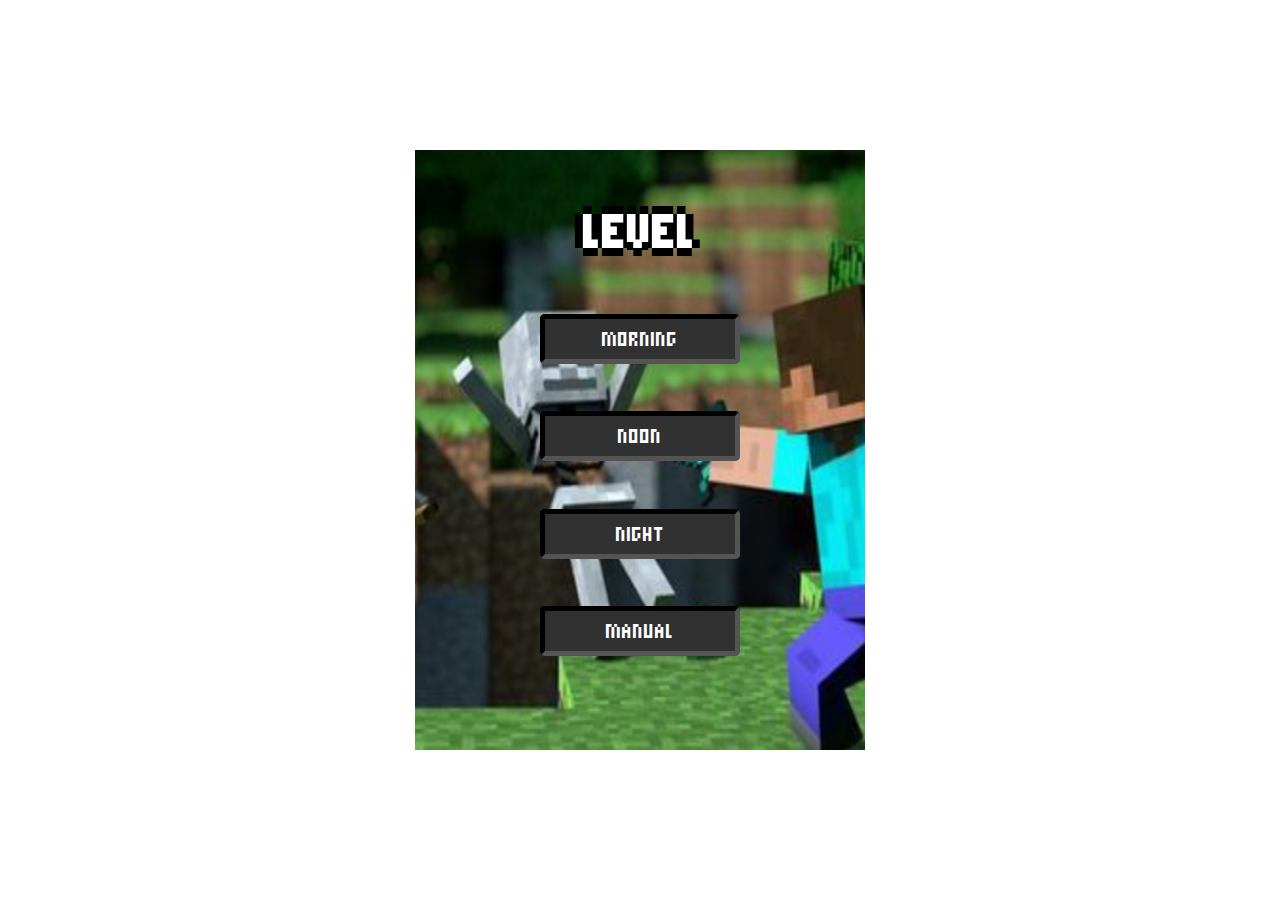
<file: game.html>
<!DOCTYPE html>
<html lang="en">
  <head>
    <link
      href="https://fonts.googleapis.com/css2?family=Micro+5&display=swap"
      rel="stylesheet"
    />
    <link
      href="https://fonts.googleapis.com/css2?family=Sunflower:wght@300&display=swap"
      rel="stylesheet"
    />
    <link href="./style/game.css" type="text/css" rel="stylesheet" />
    <title>game</title>
  </head>
  <body>
    <div id="main">
      <img src="./img/game.png" />
      <div id="btn-wrap">
        <p id="level-title">LEVEL</p>
        <button><a href="levelScenario.html?value=1">MORNING</a></button>
        <button><a href="levelScenario.html?value=2">NOON</a></button>
        <button><a href="levelScenario.html?value=3">NIGHT</a></button>
        <button><a href="rank.html">MANUAL</a></button>
        </p>
      </div>
    </div>
  </body>
</html>
</file>
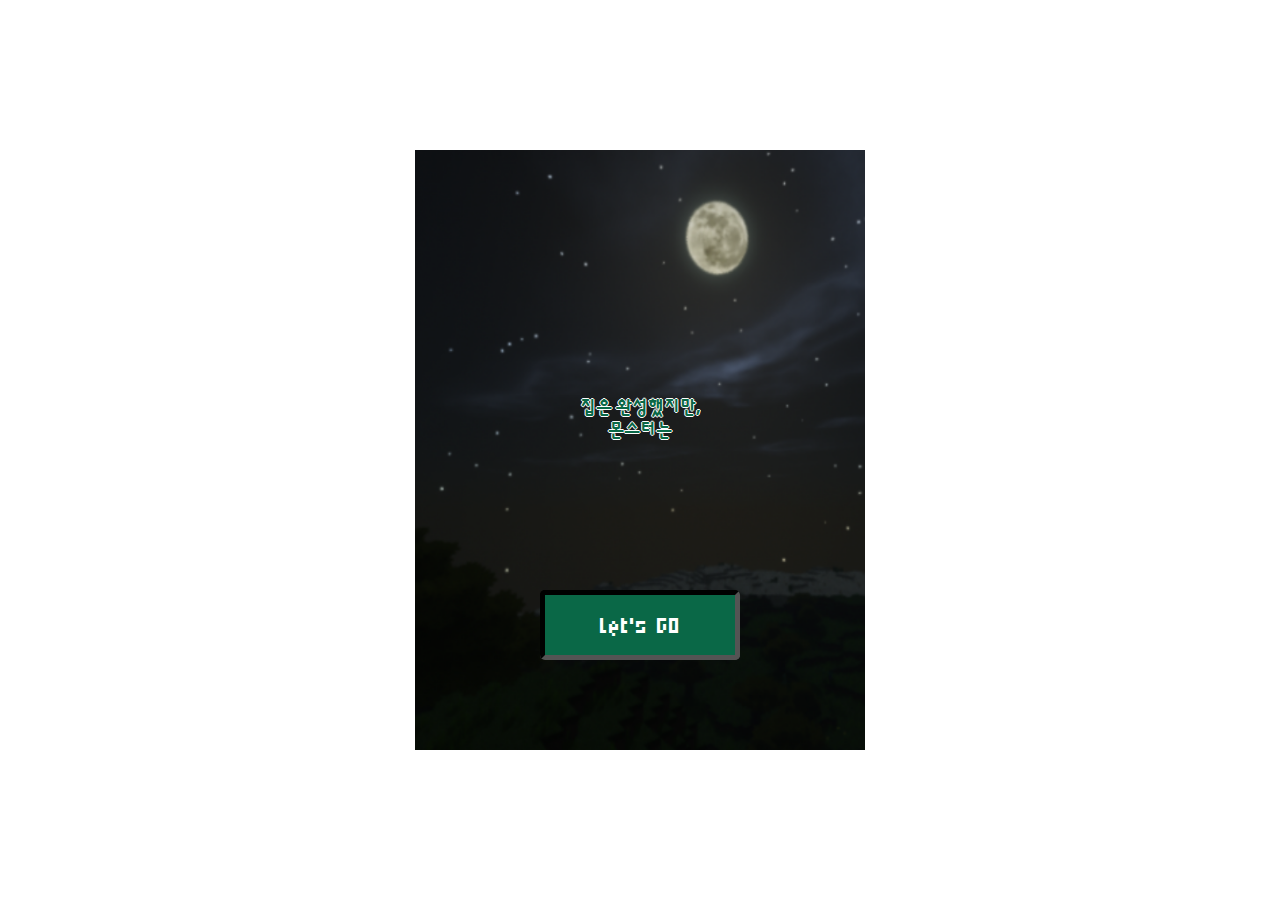
<file: levelScenario.html>
<!DOCTYPE html>
<html>
  <head>
    <link
      href="https://fonts.googleapis.com/css2?family=Sunflower:wght@300&display=swap"
      rel="stylesheet"
    />

    <link
      href="https://fonts.googleapis.com/css2?family=Micro+5&display=swap"
      rel="stylesheet"
    />
    <style>
      body,
      html {
        height: 100%;
        margin: 0;
        display: flex;
        justify-content: center;
        align-items: center;
      }
      .container {
        position: relative;
        width: 450px;
        height: 600px;
      }
      .container img {
        width: 100%;
        height: 100%;
        position: absolute;
        z-index: -1;
      }
      .container p {
        font-family: "Sunflower", sans-serif;
        font-size: 40px;
        font-weight: 800;
        font-size: 18px;
        position: absolute;
        top: 45%;
        left: 50%;
        transform: translate(-50%, -50%);
        color: #0a6847;
        width: 90%;
        text-align: center;
        margin: 0;
        text-shadow: -1px 0px white, 0px 1px white, 1px 0px white,
          0px -1px white;
      }
      a {
        text-decoration: none;
        color: white;
      }
      #skip {
        position: absolute;
        top: 440px;
        left: 125px;
        width: 200px;
        height: 70px;
        font-size: 33px;
        font-family: "Micro 5", sans-serif;
        border: 5px inset black;
        border-radius: 5px;
        background-color: #0a6847;
      }
    </style>
  </head>
  <body>
    <div class="container">
      <img id="scenBg" src="img/level1bg.png" />
      <p id="typewriter1" style="display: none">
        해가&nbsp;떠있는&nbsp;동안&nbsp;몬스터가&nbsp;없으니<br />편하게&nbsp;재료를&nbsp;확보해&nbsp;보러&nbsp;가볼까!!
      </p>
      <p id="typewriter2" style="display: none">
        해가&nbsp; 저물어 &nbsp;가면서 &nbsp;어둠이&nbsp; 내리기&nbsp;
        시작했어.<br />&nbsp;몬스터가&nbsp;등장하기&nbsp;전에&nbsp;서둘러서&nbsp;벽돌을&nbsp;수집해야겠어..
      </p>
      <p id="typewriter3" style="display: none">
        밖에&nbsp;몬스터가&nbsp;활동을&nbsp;시작해&nbsp;위험해졌어<br />절대,&nbsp;틀켜선&nbsp;안돼..
      </p>
      <p id="typewriter4" style="display: none">
        집은&nbsp;완성했지만,<br />몬스터는&nbsp;끊임없이&nbsp;집&nbsp;주변을&nbsp;돌아다니고&nbsp;있어...
      </p>
      <button id="skip">
        <a id="bulink" href="index.html?value=1">Let's GO</a>
      </button>
    </div>

    <script type="text/javascript" src="levelScenario.js"></script>
  </body>
</html>
</file>
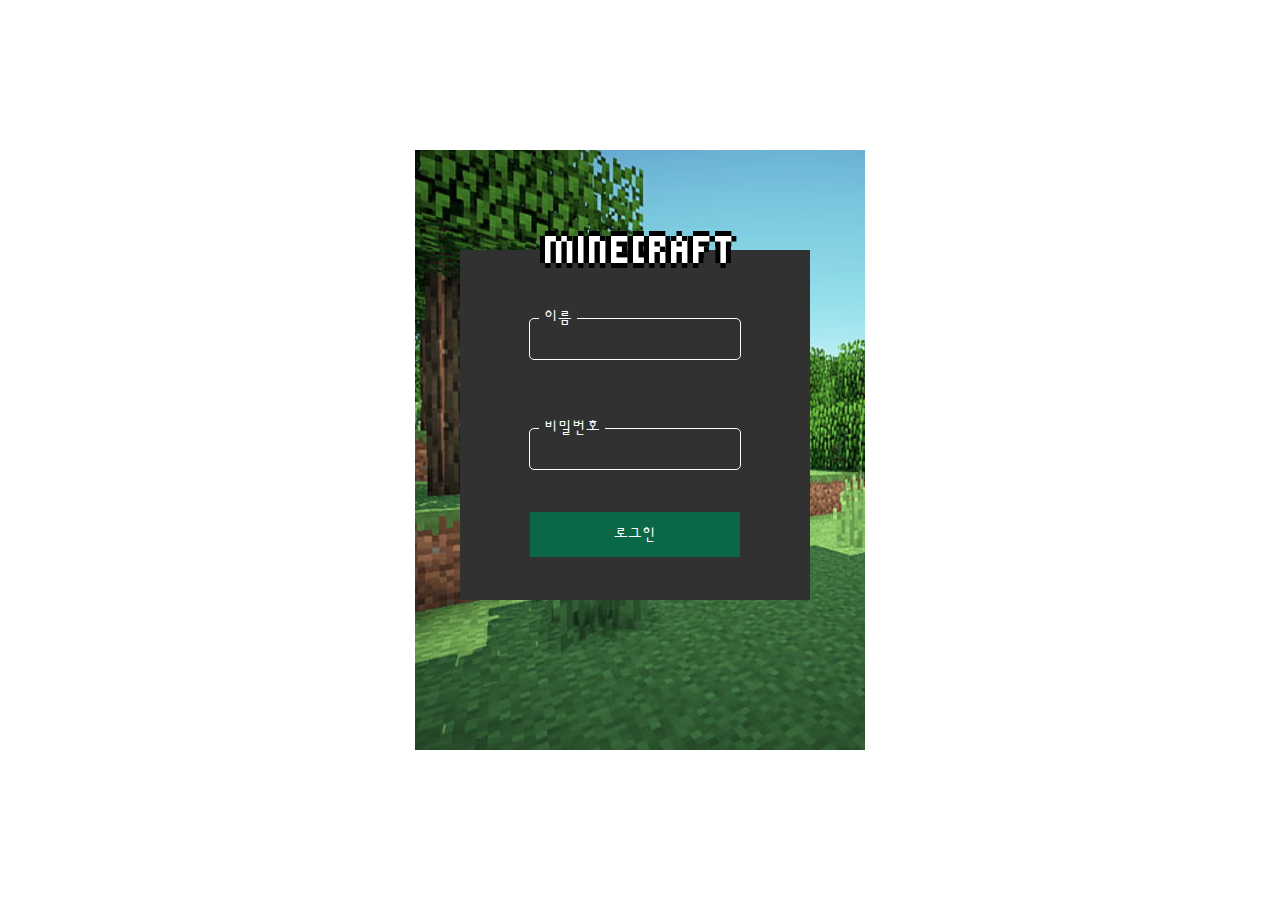
<file: loginpage.html>
<!DOCTYPE html>
<html lang="en">
<head>
  <link href="./style/loginpage.css" type="text/css" rel="stylesheet" />
  <link href="https://fonts.googleapis.com/css2?family=Sunflower:wght@300&display=swap" rel="stylesheet" />
  <link href="https://fonts.googleapis.com/css2?family=Micro+5&display=swap" rel="stylesheet" />
  <title>Login</title>
  <script>
    function login() {
      var name = document.getElementById('name').value;
      var password = document.getElementById('password').value;

      if (name && password) {
        localStorage.setItem('userName', name);
        localStorage.setItem('userPassword', password);
        alert('Login Successful');
        setTimeout(function() {
          window.location.href = 'main.html';
        });
      } else {
        alert('Please enter both name and password.');
      }
    }
  </script>
</head>
<body>
  <div id="main">
    <img src="./img/loginpage.png" />
    <div id="login-wrap">
      <p id="login-title">MINECRAFT</p>
      <div class="input-wrap">
        <input type="text" id="name" />
        <label for="name">이름</label>
      </div>
      <div class="input-wrap">
        <input type="password" id="password" />
        <label for="password">비밀번호</label>
      </div>
      <button onclick="login()">로그인</button>
    </div>
  </div>
</body>
</html>
</file>
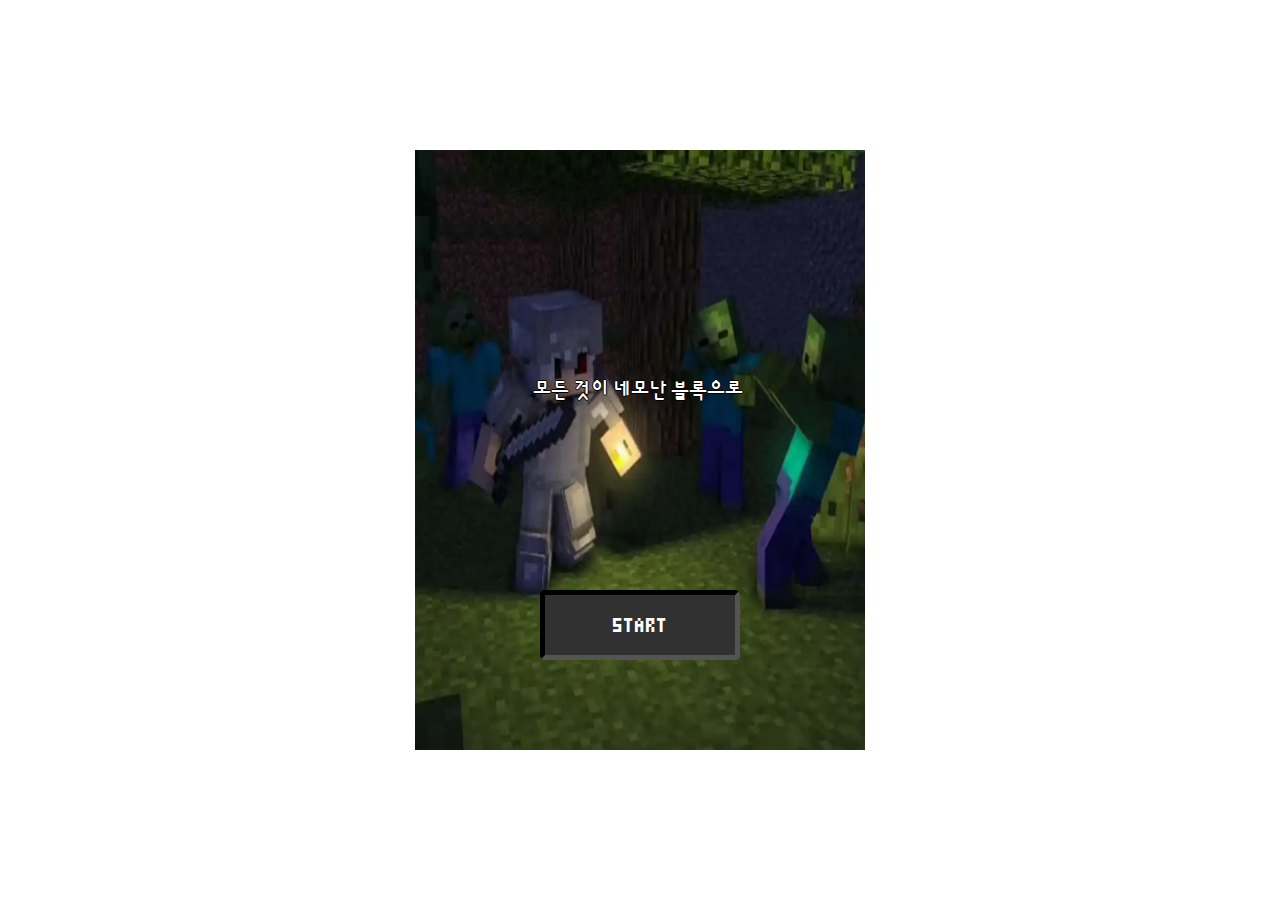
<file: MainScenario.html>
<!DOCTYPE html>
<html lang="en">
  <head>
    <meta charset="UTF-8" />
    <link
      href="https://fonts.googleapis.com/css2?family=Sunflower:wght@300&display=swap"
      rel="stylesheet"
    />

    <link
      href="https://fonts.googleapis.com/css2?family=Micro+5&display=swap"
      rel="stylesheet"
    />
    <meta name="viewport" content="width=device-width, initial-scale=1.0" />
    <title>Centered Image and Text</title>
    <style>
      body,
      html {
        height: 100%;
        margin: 0;
        display: flex;
        justify-content: center;
        align-items: center;
      }
      .container {
        position: relative;
        width: 450px;
        height: 600px;
      }
      .container img {
        width: 100%;
        height: 100%;
        position: absolute;
        z-index: -1;
      }

      a {
        text-decoration: none;
        color: white;
      }
      #typewriter {
        font-family: "Sunflower", sans-serif;
        font-size: 20px;
        position: absolute;
        top: 40%;
        left: 50%;
        transform: translate(-50%, -50%);
        color: white;
        width: 90%;
        text-align: center;
        margin: 0;
        text-shadow: -1px 0px black, 0px 1px black, 1px 0px black,
          0px -1px black;
      }
      #skip {
        position: absolute;
        top: 440px;
        left: 125px;
        width: 200px;
        height: 70px;
        font-size: 30px;
        font-family: "Micro 5", sans-serif;
        border: 5px inset black;
        border-radius: 5px;
        background-color: rgb(49, 49, 49);
      }
    </style>
  </head>

  <body>
    <div class="container">
      <img src="img/mains.png" alt="Your Image" />
      <p id="typewriter">
        모든&nbsp;것이&nbsp;네모난&nbsp;블록으로&nbsp;이루어진 세계에서<br />혼자&nbsp;살아남은&nbsp;나.
        &nbsp;밤이&nbsp;오면&nbsp;몬스터와&nbsp;같은<br />
        &nbsp;위험한&nbsp;생명체들이&nbsp;나를&nbsp;공격하려한다.<br />
        밤이오기전에,&nbsp;안전한&nbsp;집을&nbsp;짓기&nbsp;위해<br />필요한&nbsp;벽돌을&nbsp;수집해야&nbsp;힌다.<br />
        밤이&nbsp;오기&nbsp;전에&nbsp;서두르자,,,&nbsp;살아남아야만&nbsp;한다.
      </p>
      <button id="skip"><a href="game.html">START</a></button>
    </div>
    <script src="MainScenario.js"></script>
  </body>
</html>
</file>
<file: style/game.css>
* {
  margin: 0;
  padding: 0;
}
body {
  box-sizing: border-box;
}
html,
body {
  height: 100%;
  margin: 0;
  display: flex;
  justify-content: center;
  align-items: center;
}

#main {
  width: 450px;
  height: 600px;
  overflow: hidden;
  position: relative;
}
#main > img {
  position: absolute;
  top: 0;
  left: 0;
  height: 600px;
  width: 450px;
  z-index: 0;
}

#btn-wrap {
  width: 450px;
  height: 600px;
  position: relative;
  display: flex;
  flex-direction: column;
  align-items: center;
  justify-content: space-evenly;
}
#btn-wrap > button {
  display: block;
  background-color: rgb(49, 49, 49);
  height: 50px;
  width: 200px;
  border: none;

  font-family: "Micro 5", sans-serif;
  font-size: 30px;
  border: 5px inset black;
  border-radius: 5px;
}
#btn-wrap > button > a {
  text-decoration: none;
  color: white;
}
#btn-wrap > p {
  color: white;
}
#level-title {
  font-size: 70px;
  font-weight: 700;
  font-family: "Micro 5", sans-serif;
  text-shadow: -8px 0px black, 0px 8px black, 8px 0px black, 0px -8px black;
}
#level-check {
  position: relative;
  font-family: "Sunflower", sans-serif;
  font-weight: 900;
  font-size: 22px;
}
#level-check > span {
  position: absolute;
  top: -1px;
}
</file>
<file: style/loginpage.css>
* {
  margin: 0;
  padding: 0;
}
body {
  box-sizing: border-box;
}
html,
body {
  height: 100%;
  margin: 0;
  display: flex;
  justify-content: center;
  align-items: center;
}
#main {
  width: 450px;
  height: 600px;
  overflow: hidden;
  position: relative;
}
#main > img {
  position: absolute;
  top: 0;
  left: 0;
  height: 600px;
  width: 450px;
  z-index: 0;
}
#login-wrap {
  position: relative;
  z-index: 1;
  top: 100px;
  left: 10%;
  width: 350px;
  height: 350px;
  background-color: rgb(49, 49, 49);
  display: flex;
  flex-direction: column;
  justify-content: space-evenly;
  align-items: center;
}
#login-title {
  height: 20px;
  position: absolute;
  top: -30px;
  left: 85px;
  font-size: 60px;
  color: white;
  text-decoration: dotted;
  font-family: "Micro 5", sans-serif;
  font-weight: 400;
  font-style: normal;
  text-shadow: -5px 0px black, 0px 5px black, 5px 0px black, 0px -5px black;
}
.input-wrap {
  position: relative;
  margin-top: 25px;
}
.input-wrap > input {
  background-color: rgb(49, 49, 49);
  height: 40px;
  width: 200px;
  border: 1px solid white;
  border-radius: 5px;
  padding-left: 10px;
  color: white;
}
.input-wrap > label {
  background-color: rgb(49, 49, 49);
  display: inline-block;
  position: absolute;
  top: -10px;
  left: 10px;
  color: white;
  font-family: "Sunflower", sans-serif;
  font-weight: 100;
  font-size: 15px;
  padding-left: 5px;
  padding-right: 5px;
}
.input-wrap > input:focus {
  outline: none;
  border: 1px solid #0a6847;
}

.input-wrap > input:focus + label {
  font-weight: bold;
  color: #0a6847;
}
#login-wrap > button {
  border: none;
  height: 45px;
  width: 210px;
  background-color: #0a6847;
  font-family: "Sunflower", sans-serif;
  font-weight: 100;
  font-size: 15px;
  color: white;
  line-height: 45px;
  text-align: center;
}
</file>
